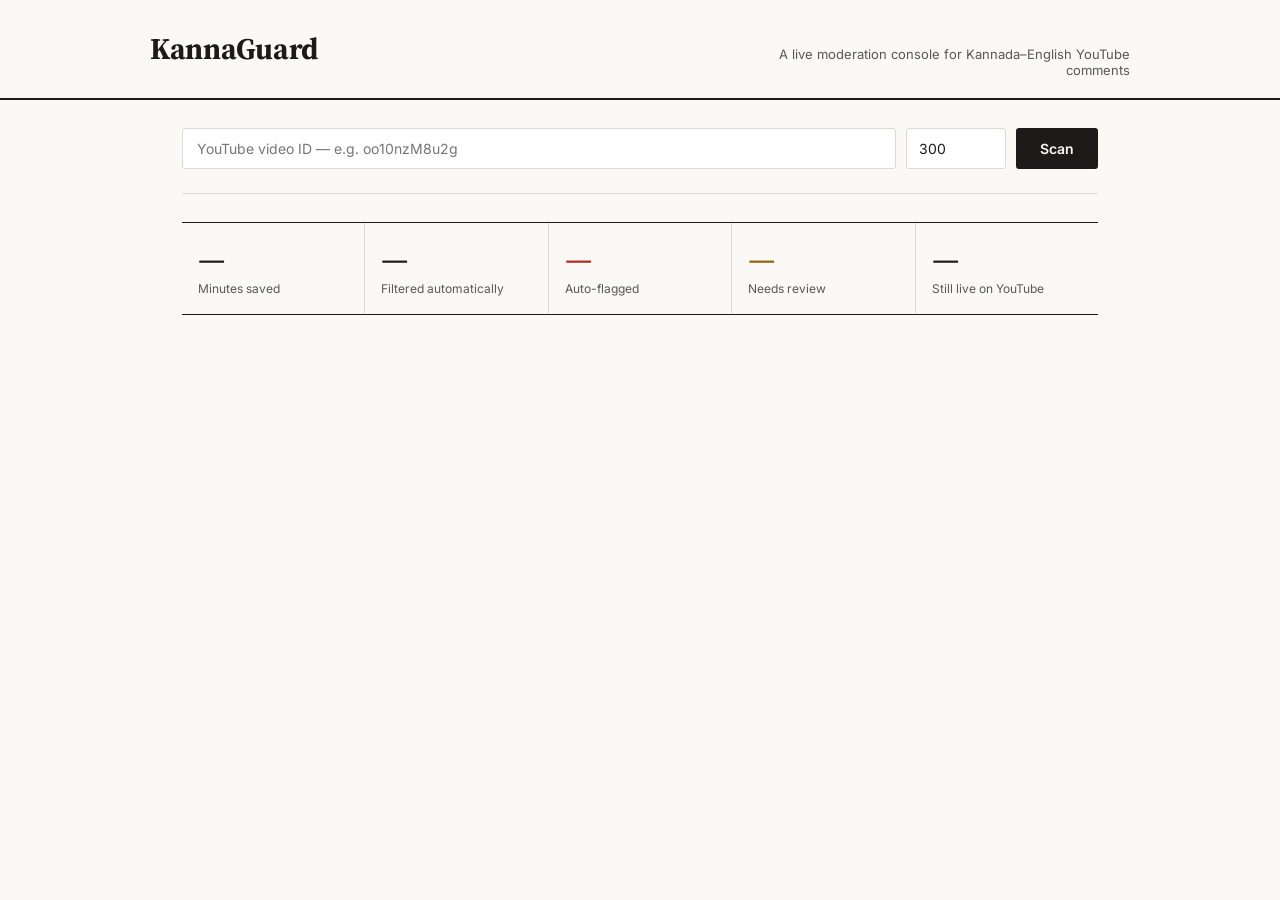
<file: dashboard/index.html>
<!DOCTYPE html>
<html lang="en">
<head>
<meta charset="UTF-8">
<meta name="viewport" content="width=device-width, initial-scale=1">
<title>KannaGuard — Moderation Console</title>
<link rel="preconnect" href="https://fonts.googleapis.com">
<link href="https://fonts.googleapis.com/css2?family=Source+Serif+4:opsz,wght@8..60,400;8..60,600;8..60,700&family=Inter:wght@400;500;600;700&display=swap" rel="stylesheet">
<link rel="stylesheet" href="style.css">
</head>
<body>

<header class="masthead">
  <div class="masthead-inner">
    <div class="wordmark">KannaGuard</div>
    <div class="tagline">A live moderation console for Kannada–English YouTube comments</div>
  </div>
</header>

<main class="console">

  <section class="scan-bar">
    <input type="text" id="video-id-input" placeholder="YouTube video ID — e.g. oo10nzM8u2g">
    <input type="number" id="max-comments-input" value="300" min="10" max="1000" aria-label="Max comments">
    <button id="scan-btn">Scan</button>
  </section>

  <div id="loading" class="loading hidden">Reading comments and running both models…</div>
  <div id="error-box" class="error-box hidden"></div>

  <section id="ticker" class="ticker hidden">
    <div class="ticker-stat">
      <div class="ticker-number" id="stat-time-saved">—</div>
      <div class="ticker-label">Minutes saved</div>
    </div>
    <div class="ticker-stat">
      <div class="ticker-number" id="stat-percent-filtered">—</div>
      <div class="ticker-label">Filtered automatically</div>
    </div>
    <div class="ticker-stat flag">
      <div class="ticker-number" id="stat-flagged">—</div>
      <div class="ticker-label">Auto-flagged</div>
    </div>
    <div class="ticker-stat review">
      <div class="ticker-number" id="stat-review">—</div>
      <div class="ticker-label">Needs review</div>
    </div>
    <div class="ticker-stat">
      <div class="ticker-number" id="stat-live">—</div>
      <div class="ticker-label">Still live on YouTube</div>
    </div>
  </section>

  <section id="log-section" class="log-section hidden">
    <div class="log-header">
      <h2>Flagged log</h2>
      <span class="log-count" id="log-count"></span>
    </div>
    <div id="log-list" class="log-list"></div>
  </section>

</main>

<script src="script.js"></script>
</body>
</html>
</file>
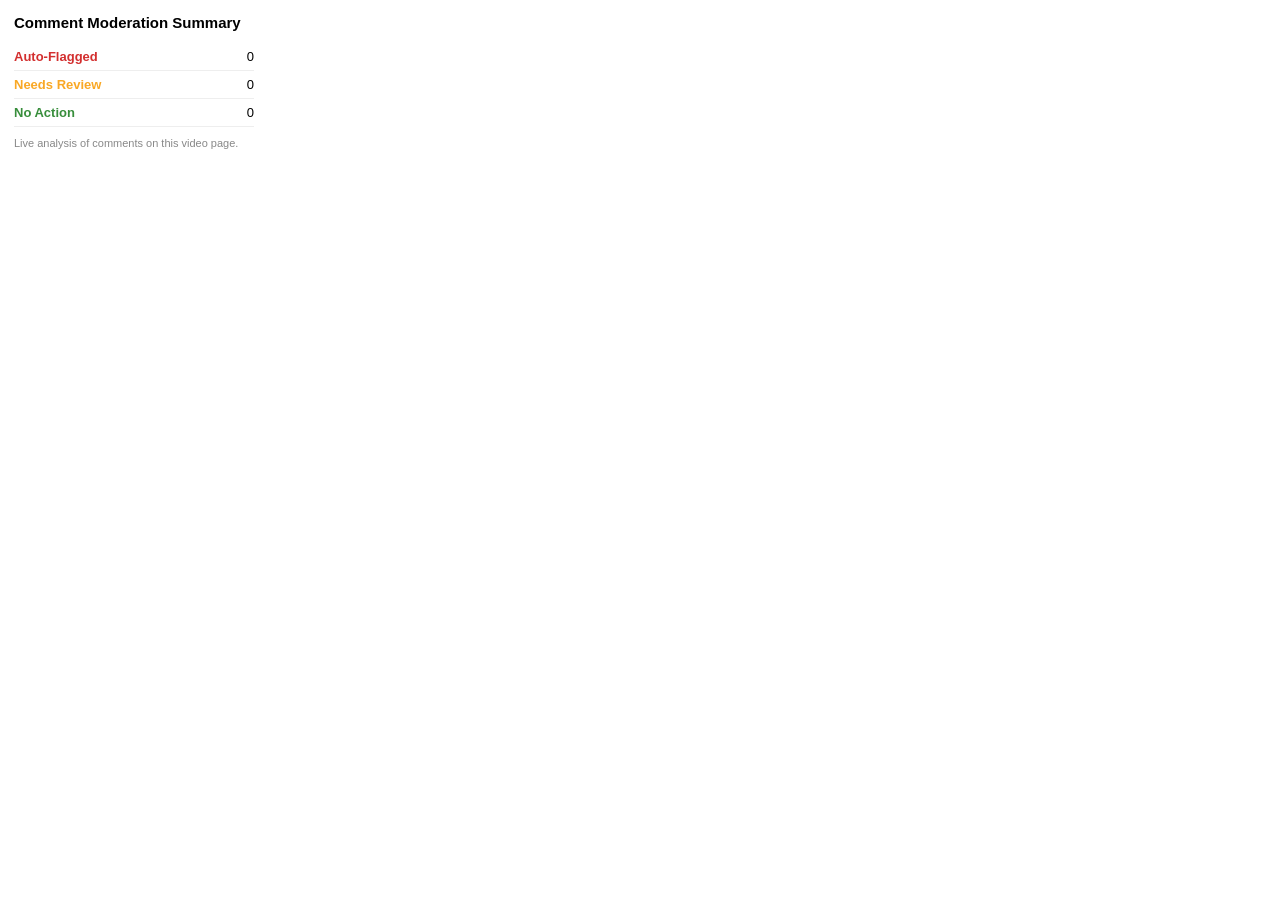
<file: extension/popup.html>
<!DOCTYPE html>
<html>
<head>
  <meta charset="utf-8">
  <style>
    body { font-family: -apple-system, Arial, sans-serif; width: 240px; padding: 14px; margin: 0; }
    h2 { font-size: 15px; margin: 0 0 12px 0; }
    .row { display: flex; justify-content: space-between; padding: 6px 0; font-size: 13px; border-bottom: 1px solid #eee; }
    .label { font-weight: 600; }
    .flag { color: #d32f2f; }
    .review { color: #f9a825; }
    .none { color: #388e3c; }
    .footer { margin-top: 10px; font-size: 11px; color: #888; }
  </style>
</head>
<body>
  <h2>Comment Moderation Summary</h2>
  <div class="row"><span class="label flag">Auto-Flagged</span><span id="flag-count">0</span></div>
  <div class="row"><span class="label review">Needs Review</span><span id="review-count">0</span></div>
  <div class="row"><span class="label none">No Action</span><span id="none-count">0</span></div>
  <div class="footer">Live analysis of comments on this video page.</div>
  <script src="popup.js"></script>
</body>
</html>
</file>
<file: dashboard/style.css>
:root {
  --paper: #FAF9F5;
  --ink: #1C1B19;
  --ink-soft: #5B5854;
  --rule: #DEDAD1;
  --red: #B3261E;
  --red-bg: #FBEAE9;
  --amber: #92600A;
  --amber-bg: #FBF1DF;
  --green: #2F6F5E;
  --green-bg: #E9F3F0;
}

* { box-sizing: border-box; }

body {
  margin: 0;
  background: var(--paper);
  color: var(--ink);
  font-family: 'Inter', -apple-system, sans-serif;
  -webkit-font-smoothing: antialiased;
}

/* ---------- Masthead ---------- */
.masthead {
  border-bottom: 2px solid var(--ink);
  padding: 28px 32px 20px;
}
.masthead-inner {
  max-width: 980px;
  margin: 0 auto;
  display: flex;
  align-items: baseline;
  justify-content: space-between;
  flex-wrap: wrap;
  gap: 8px;
}
.wordmark {
  font-family: 'Source Serif 4', serif;
  font-weight: 700;
  font-size: 30px;
  letter-spacing: -0.01em;
}
.tagline {
  font-size: 13px;
  color: var(--ink-soft);
  max-width: 360px;
  text-align: right;
}

/* ---------- Console body ---------- */
.console {
  max-width: 980px;
  margin: 0 auto;
  padding: 28px 32px 80px;
}

/* ---------- Scan bar ---------- */
.scan-bar {
  display: flex;
  gap: 10px;
  padding-bottom: 24px;
  border-bottom: 1px solid var(--rule);
  margin-bottom: 28px;
}
.scan-bar input[type="text"] {
  flex: 1;
  font-family: 'Inter', sans-serif;
  font-size: 14px;
  padding: 11px 14px;
  border: 1px solid var(--rule);
  border-radius: 3px;
  background: white;
  color: var(--ink);
}
.scan-bar input[type="number"] {
  width: 100px;
  font-family: 'Inter', sans-serif;
  font-size: 14px;
  padding: 11px 12px;
  border: 1px solid var(--rule);
  border-radius: 3px;
  background: white;
  color: var(--ink);
}
.scan-bar input:focus {
  outline: 2px solid var(--ink);
  outline-offset: 1px;
}
#scan-btn {
  font-family: 'Inter', sans-serif;
  font-weight: 600;
  font-size: 14px;
  padding: 11px 24px;
  background: var(--ink);
  color: var(--paper);
  border: none;
  border-radius: 3px;
  cursor: pointer;
}
#scan-btn:hover { background: #3a3833; }

.loading, .error-box {
  font-size: 14px;
  padding: 12px 16px;
  border-left: 3px solid var(--ink);
  background: white;
  margin-bottom: 24px;
}
.error-box {
  border-left-color: var(--red);
  color: var(--red);
}
.hidden { display: none; }

/* ---------- Ticker ---------- */
.ticker {
  display: flex;
  border-top: 1px solid var(--ink);
  border-bottom: 1px solid var(--ink);
  margin-bottom: 32px;
}
.ticker-stat {
  flex: 1;
  padding: 18px 16px;
  border-right: 1px solid var(--rule);
  text-align: left;
}
.ticker-stat:last-child { border-right: none; }
.ticker-number {
  font-family: 'Source Serif 4', serif;
  font-weight: 600;
  font-size: 34px;
  line-height: 1;
  margin-bottom: 6px;
}
.ticker-stat.flag .ticker-number { color: var(--red); }
.ticker-stat.review .ticker-number { color: var(--amber); }
.ticker-label {
  font-size: 12px;
  color: var(--ink-soft);
}

/* ---------- Log ---------- */
.log-header {
  display: flex;
  align-items: baseline;
  gap: 10px;
  margin-bottom: 14px;
}
.log-header h2 {
  font-family: 'Source Serif 4', serif;
  font-size: 20px;
  font-weight: 600;
  margin: 0;
}
.log-count {
  font-size: 13px;
  color: var(--ink-soft);
}

.log-list {
  display: flex;
  flex-direction: column;
}

.log-row {
  border-bottom: 1px solid var(--rule);
  padding: 14px 4px;
  border-left: 3px solid transparent;
  padding-left: 14px;
  cursor: pointer;
}
.log-row.tier-flag { border-left-color: var(--red); }
.log-row.tier-review { border-left-color: var(--amber); }

.log-row-top {
  display: flex;
  justify-content: space-between;
  align-items: flex-start;
  gap: 16px;
}
.log-comment {
  font-size: 14px;
  line-height: 1.5;
  flex: 1;
}
.log-meta {
  display: flex;
  align-items: center;
  gap: 10px;
  flex-shrink: 0;
}
.log-tag {
  font-size: 11px;
  font-weight: 600;
  padding: 3px 9px;
  border-radius: 3px;
  white-space: nowrap;
}
.log-tag.flag { background: var(--red-bg); color: var(--red); }
.log-tag.review { background: var(--amber-bg); color: var(--amber); }

.log-confidence {
  font-size: 12px;
  color: var(--ink-soft);
  min-width: 38px;
  text-align: right;
}

.log-explain-toggle {
  font-size: 12px;
  color: var(--ink-soft);
  text-decoration: underline;
  text-decoration-style: dotted;
}

.log-explain {
  margin-top: 10px;
  padding: 12px 14px;
  background: white;
  border: 1px solid var(--rule);
  border-radius: 3px;
  font-size: 13px;
  color: var(--ink-soft);
  display: none;
}
.log-row.expanded .log-explain { display: block; }

.log-explain .terms {
  margin-top: 6px;
  font-size: 12px;
}
.log-explain .terms span {
  display: inline-block;
  background: var(--red-bg);
  color: var(--red);
  padding: 2px 8px;
  border-radius: 3px;
  margin-right: 6px;
  margin-top: 4px;
}

@media (max-width: 640px) {
  .ticker { flex-wrap: wrap; }
  .ticker-stat { flex: 1 1 50%; border-bottom: 1px solid var(--rule); }
  .tagline { text-align: left; max-width: 100%; }
  .scan-bar { flex-wrap: wrap; }
}
</file>
